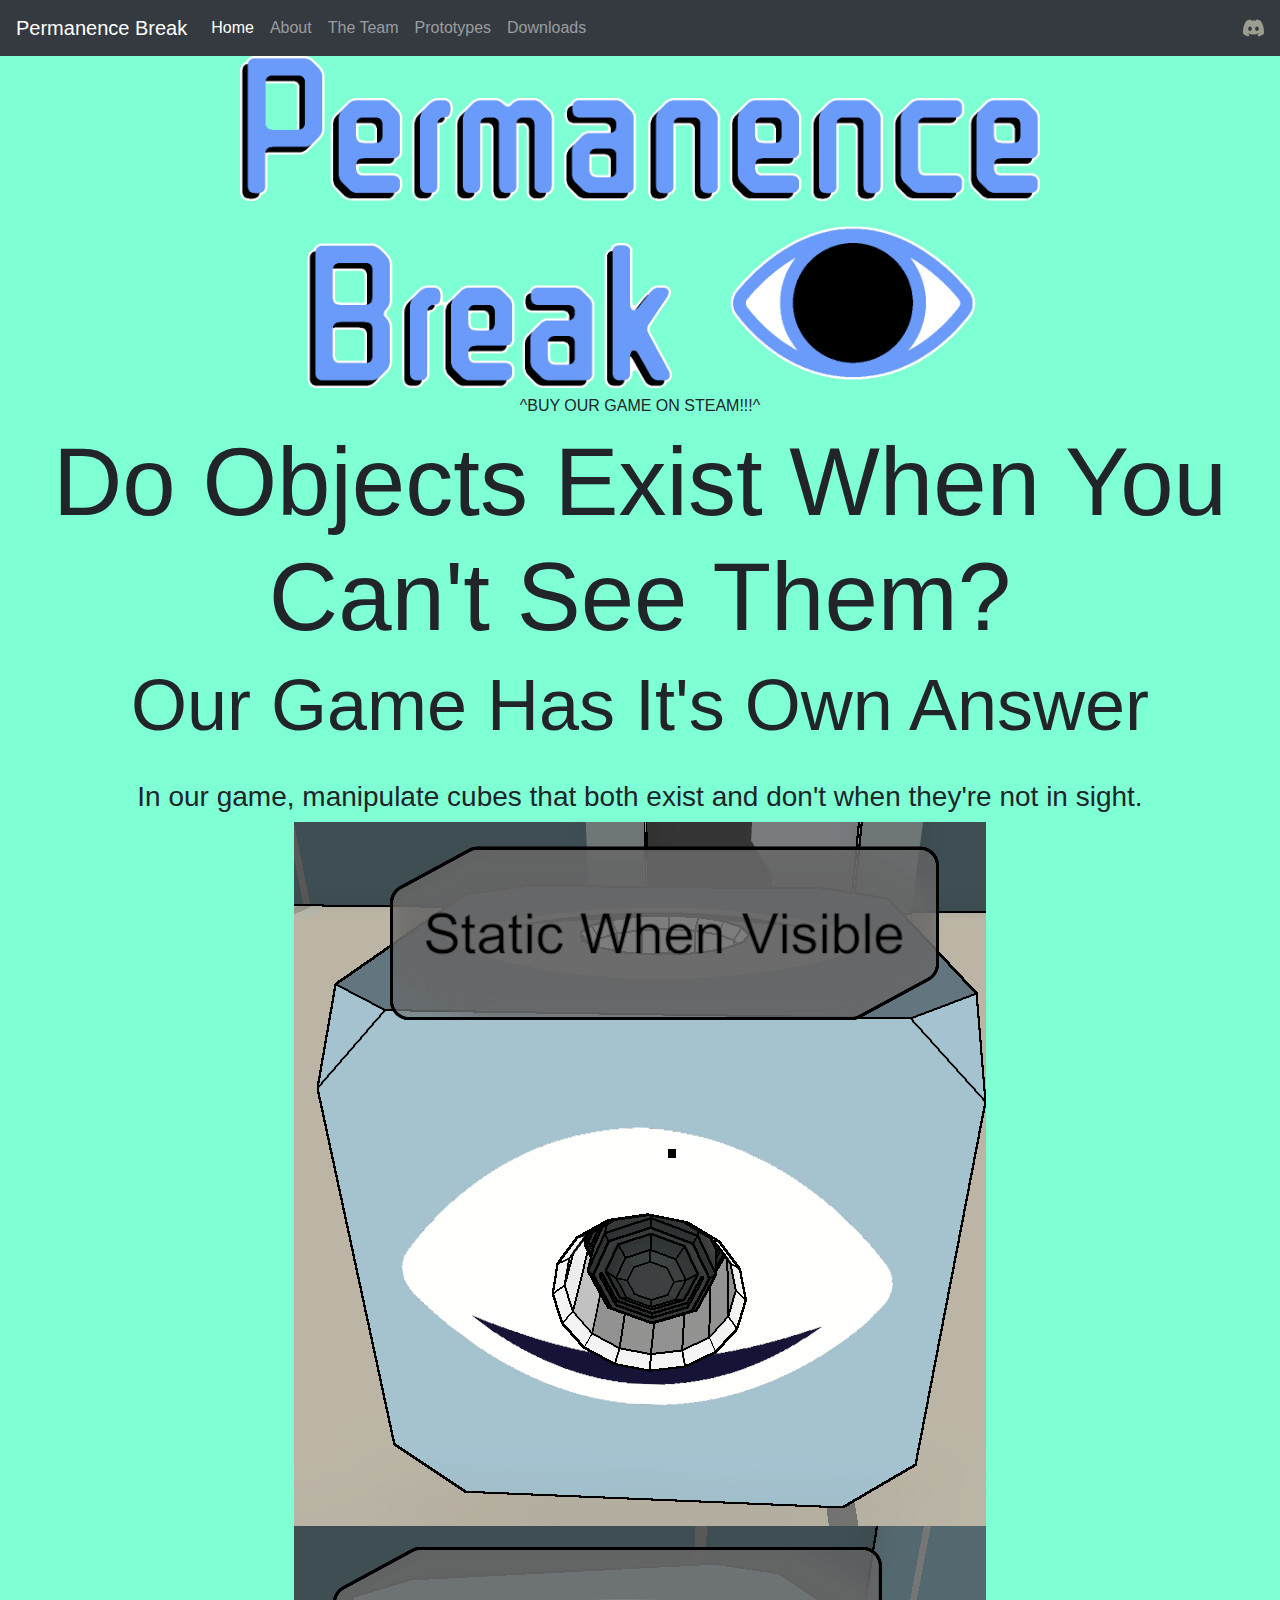
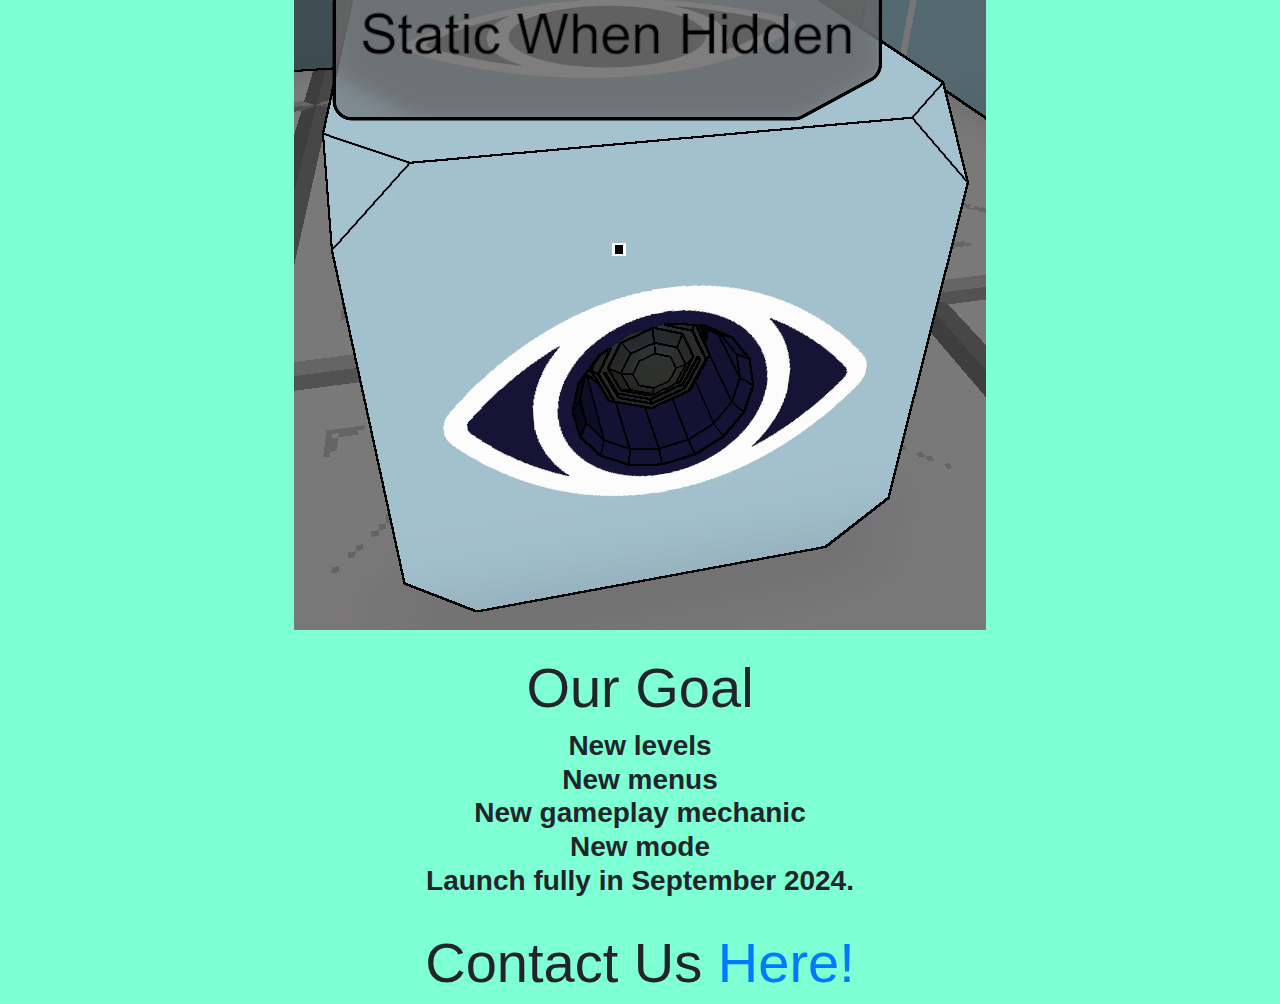
<file: index.html>
<!DOCTYPE html>
<html>
  <meta charset="UTF-8" />

  <meta name="viewport" content="width=device-width, initial-scale=1" />
  <link
    rel="stylesheet"
    href="https://cdn.jsdelivr.net/npm/bootstrap@4.3.1/dist/css/bootstrap.min.css"
    integrity="sha384-ggOyR0iXCbMQv3Xipma34MD+dH/1fQ784/j6cY/iJTQUOhcWr7x9JvoRxT2MZw1T"
    crossorigin="anonymous"
  />
  <link rel="stylesheet" href="./css/styles.css" />
  <title>Permanence Break</title>

  <body>
    <nav class="navbar navbar-expand-lg navbar-dark bg-dark sticky-top">
      <a class="navbar-brand" href="#">Permanence Break</a>
      <button
        class="navbar-toggler"
        type="button"
        data-bs-toggle="collapse"
        data-bs-target="#navbarNav"
        aria-controls="navbarNav"
        aria-expanded="false"
        aria-label="Toggle navigation"
      >
        <span class="navbar-toggler-icon"></span>
      </button>
      <div class="collapse navbar-collapse" id="navbarNav">
        <ul class="navbar-nav mr-auto">
          <li class="nav-item active">
            <a class="nav-link" href="index.html"
              >Home <span class="sr-only">(current)</span></a
            >
          </li>
          <li class="nav-item">
            <a class="nav-link" href="html/about.html">About</a>
          </li>
          <li class="nav-item">
            <a class="nav-link" href="html/team.html">The Team</a>
          </li>
          <li class="nav-item">
            <a class="nav-link" href="html/prototypes.html">Prototypes</a>
          </li>
          <li class="nav-item">
            <a class="nav-link" href="html/download.html">Downloads</a>
          </li>
        </ul>

        <img
          src="assets/img/grey discord.svg "
          onmouseover="this.src='assets/img/white discord.svg ';"
          onmouseout="this.src='assets/img/grey discord.svg ';"
          onClick="invite()"
          class="d-none d-lg-inline discord-img"
        />
      </div>
    </nav>
    <div>
      <h1 class="display-1 text-center">
        <a href="https://store.steampowered.com/app/2928200/Permanence_Break/"
          ><img
            class="img-fluid"
            src="assets/img/PermanenceBreakLogo.png"
            width="800"
            height="150"
        /></a>
      </h1>
    </div>
    <h6 class="display-6 text-center">^BUY OUR GAME ON STEAM!!!^</h6>
    <h1 class="display-1 text-center">
      Do Objects Exist When You Can't See Them?
    </h1>
    <h3 class="display-3 text-center">Our Game Has It's Own Answer</h3>
    <br />
    <h3 class="text-center">
      In our game, manipulate cubes that both exist and don't when they're not
      in sight.
    </h3>
    <div class="grid-container">
      <div>
        <img
          class="img-fluid"
          src="assets/img/hidden-cube.png"
          width="692"
          height="704"
        />
        <img
          class="img-fluid"
          src="assets/img/visible-cube.png"
          width="692"
          height="704"
        />
      </div>
    </div>
    <div class="center-w-margin">
      <h4 class="display-4 text-center mt-4"><strong>Our Goal</strong></h4>
      <h3 class="text-center">
        <strong>
          New levels
          <br />
          New menus
          <br />
          New gameplay mechanic
          <br />
          New mode
          <br />
          Launch fully in September 2024.
        </strong>
      </h3>
      <br />
      <h4 class="display-4 text-center">
        <strong>Contact Us <a href="html/team.html">Here!</a></strong>
      </h4>
    </div>
    <script
      src="https://cdn.jsdelivr.net/npm/bootstrap@5.3.2/dist/js/bootstrap.bundle.min.js"
      integrity="sha384-C6RzsynM9kWDrMNeT87bh95OGNyZPhcTNXj1NW7RuBCsyN/o0jlpcV8Qyq46cDfL"
      crossorigin="anonymous"
    ></script>
    <script>
      function invite() {
        window.location.href = "https://discord.gg/EFhTVCAAUB";
      }
    </script>
  </body>
</html>
</file>
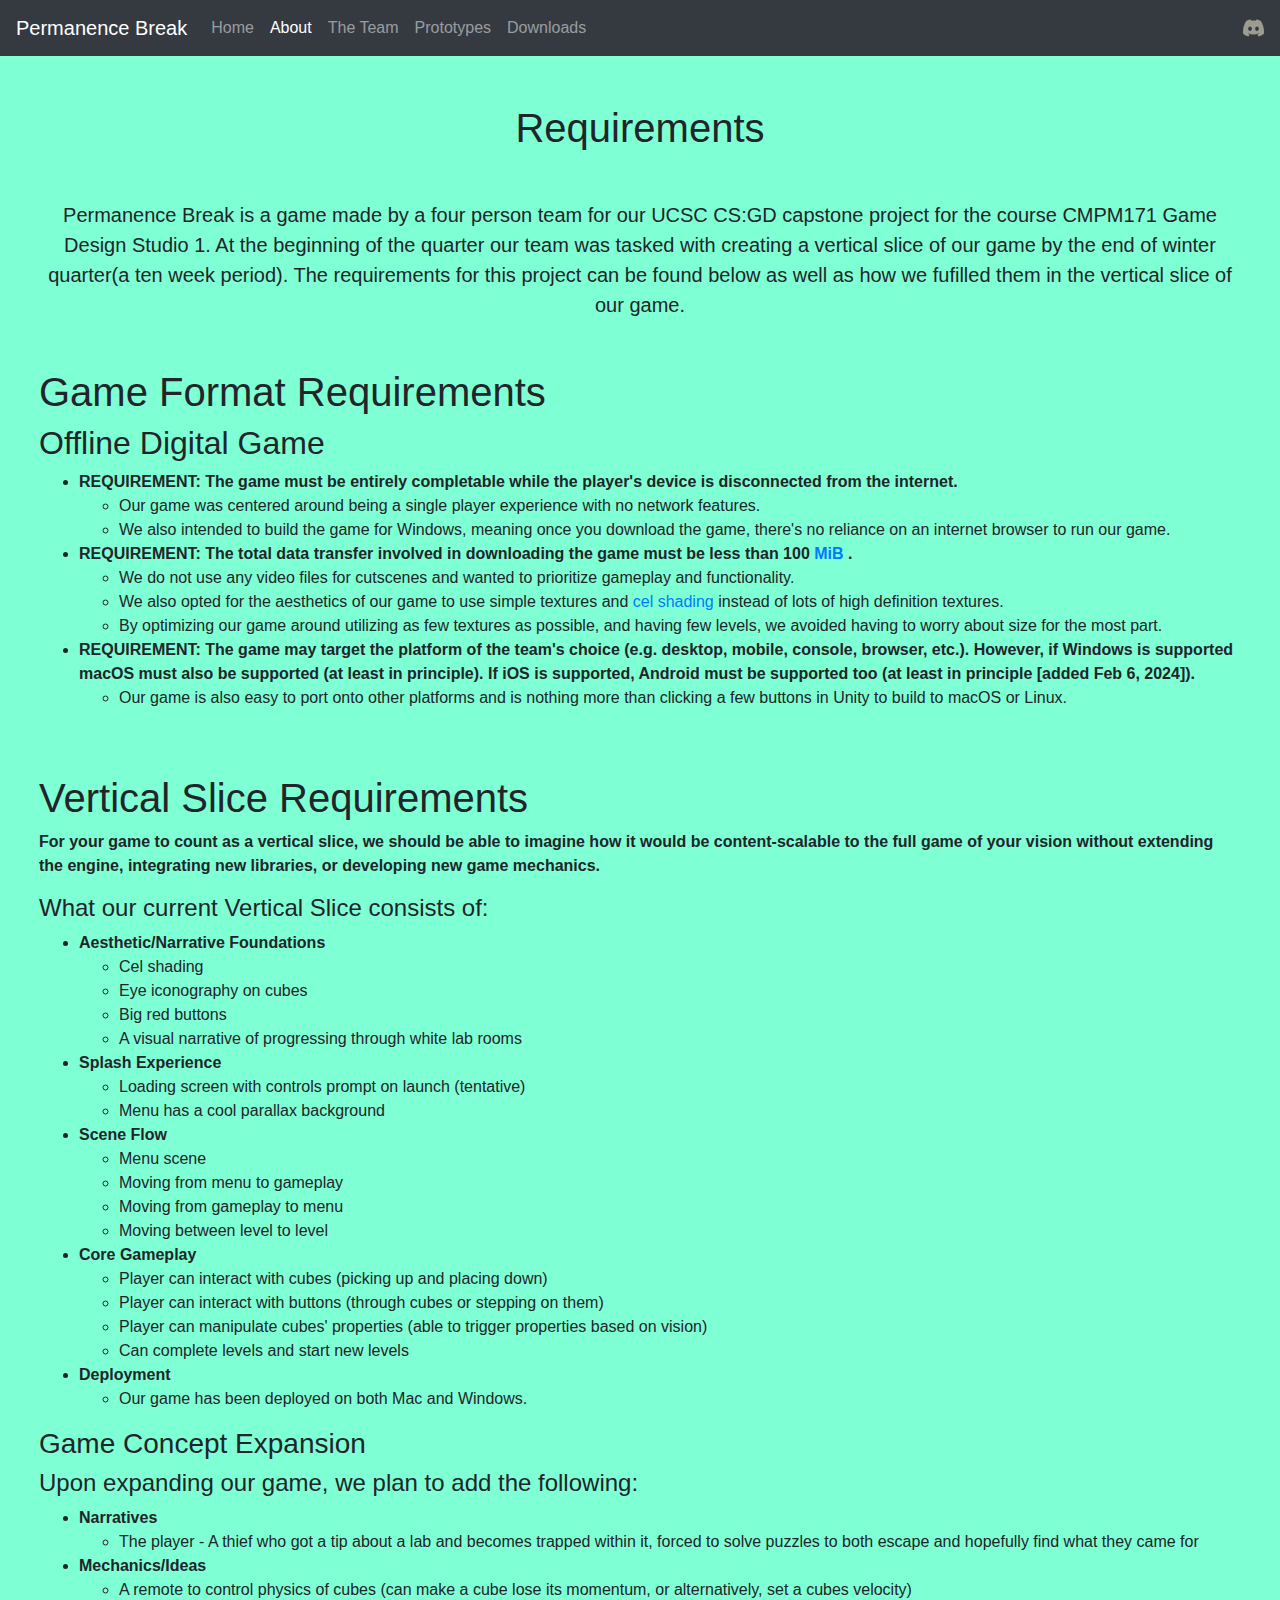
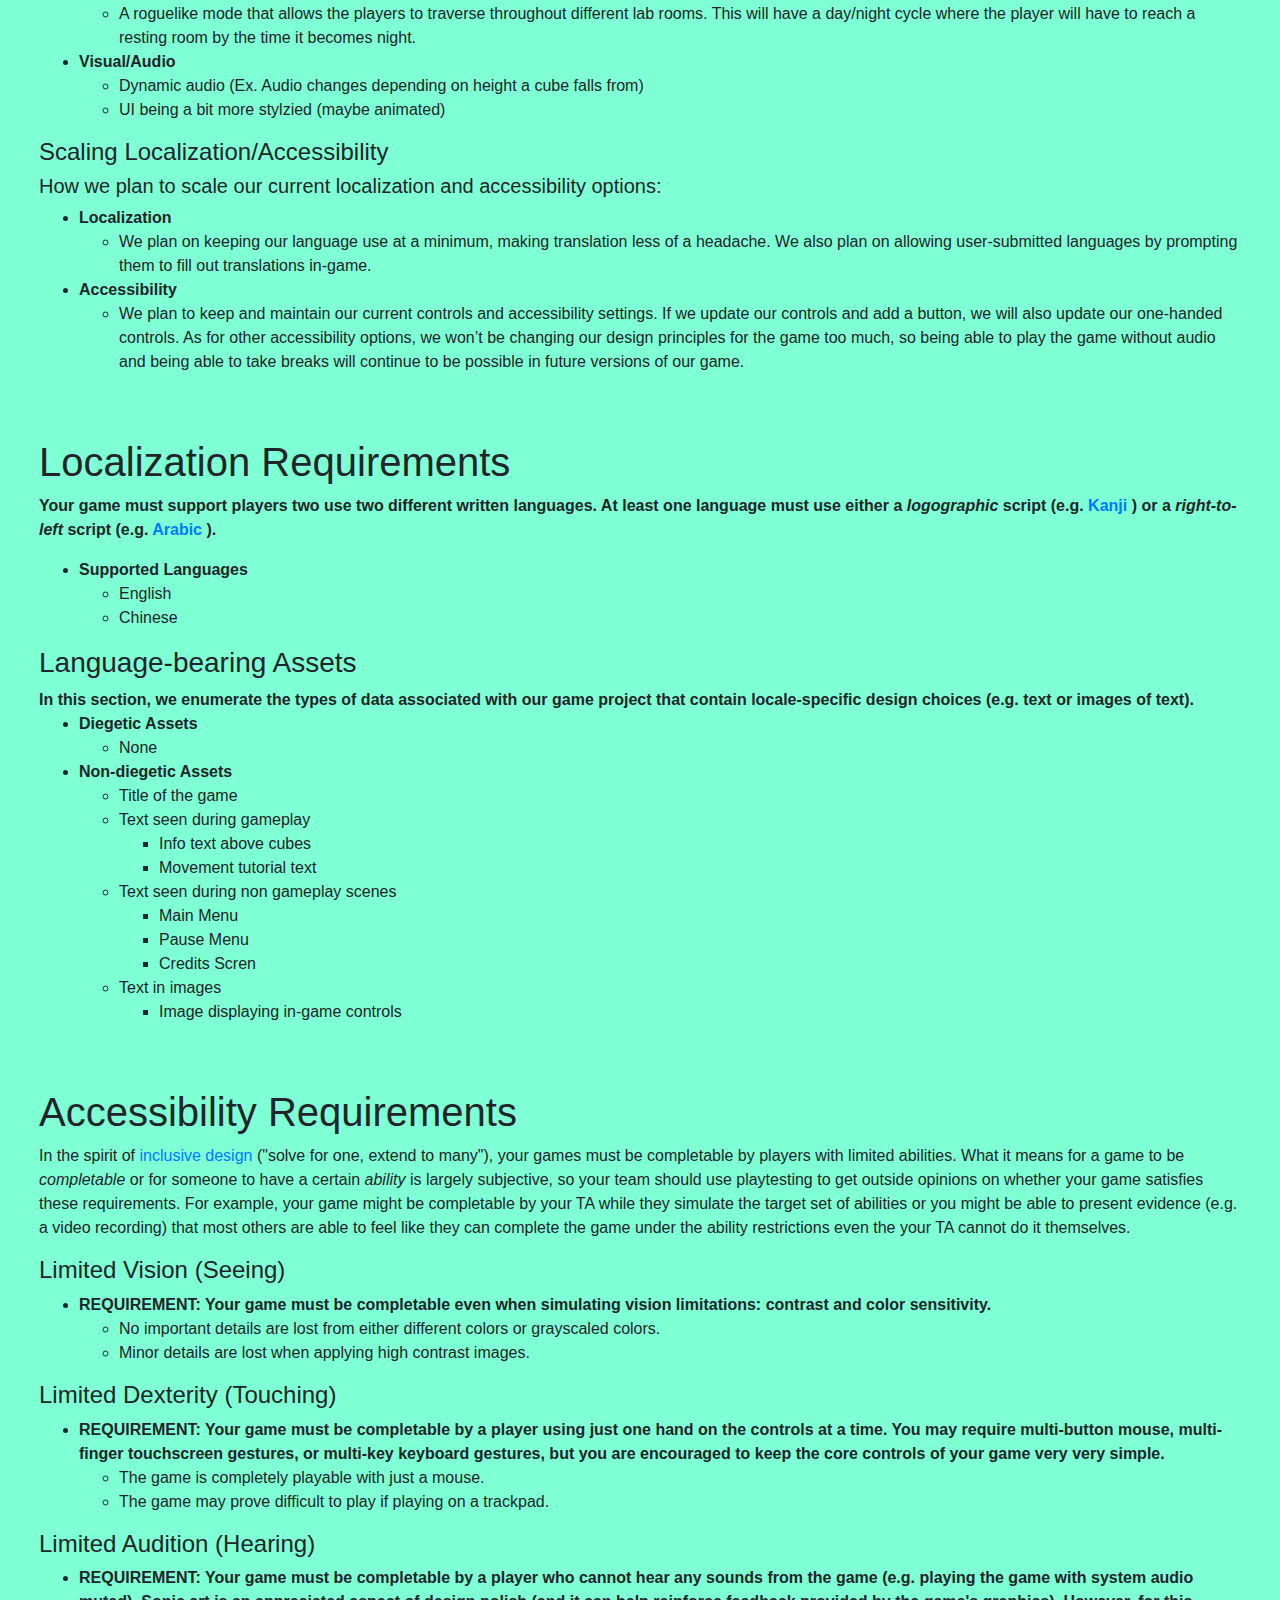
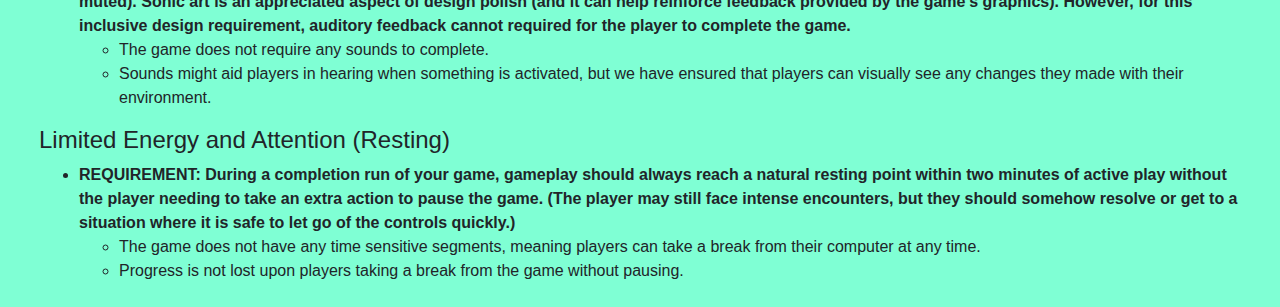
<file: html/about.html>
<!DOCTYPE html>
<html>
  <meta charset="UTF-8" />
  <meta name="viewport" content="width=device-width, initial-scale=1" />
  <link
    rel="stylesheet"
    href="https://cdn.jsdelivr.net/npm/bootstrap@4.3.1/dist/css/bootstrap.min.css"
    integrity="sha384-ggOyR0iXCbMQv3Xipma34MD+dH/1fQ784/j6cY/iJTQUOhcWr7x9JvoRxT2MZw1T"
    crossorigin="anonymous"
  />
  <title>About</title>
  <link rel="stylesheet" href="../css/styles.css" />
  <body>
    <nav class="navbar navbar-expand-lg navbar-dark bg-dark sticky-top">
      <a class="navbar-brand" href="#">Permanence Break</a>
      <button
        class="navbar-toggler"
        type="button"
        data-bs-toggle="collapse"
        data-bs-target="#navbarNav"
        aria-controls="navbarNav"
        aria-expanded="false"
        aria-label="Toggle navigation"
      >
        <span class="navbar-toggler-icon"></span>
      </button>

      <div class="collapse navbar-collapse" id="navbarNav">
        <ul class="navbar-nav mr-auto">
          <li class="nav-item">
            <a class="nav-link" href="../index.html">Home </a>
          </li>
          <li class="nav-item active">
            <a class="nav-link" href="about.html"
              >About<span class="sr-only">(current)</span></a
            >
          </li>
          <li class="nav-item">
            <a class="nav-link" href="team.html">The Team</a>
          </li>
          <li class="nav-item">
            <a class="nav-link" href="prototypes.html">Prototypes</a>
          </li>
          <li class="nav-item">
            <a class="nav-link" href="download.html">Downloads</a>
          </li>
        </ul>
        <img   src="../assets/img/grey discord.svg " onmouseover="this.src='../assets/img/white discord.svg ';" onmouseout="this.src='../assets/img/grey discord.svg ';" onClick="invite()" class="d-none d-lg-inline discord-img">
      </div>
    </nav>
    <div class="text-center header-container m-5">
      <h1 class="display-5 m-5">Requirements</h1>
      <p class="lead font-weight-normal">Permanence Break is a game made by a four person team for our UCSC CS:GD capstone project for the course CMPM171 Game Design Studio 1. At the beginning of the quarter our team was tasked with creating a vertical slice of our game by the end of winter quarter(a ten week period). The requirements for this project can be found below as well as how we fufilled them in the vertical slice of our game.</p>
    </div>
    <div class="container-fluid">
      <div class="m-4">
        <div >
          <h1 class="page-title">Game Format Requirements</h1>

          <h2>Offline Digital Game</h2>
          <ul>
            <li>
              <strong
                >REQUIREMENT: The game must be entirely completable while the player's device
                is disconnected from the internet.</strong
              >
              <ul>
                <li>
                  Our game was centered around being a single player experience with no network 
                  features.
                </li>
                <li>
                  We also intended to build the game for Windows, meaning once you download the 
                  game, there's no reliance on an internet browser to run our game.
                </li>
              </ul>
            </li>
            <li>
              <strong
                >REQUIREMENT: The total data transfer involved in downloading the game must
                be less than 100
                <a
                  class="inline_disabled external"
                  href="https://simple.wikipedia.org/wiki/Mebibyte"
                  target="_blank"
                  rel="noreferrer noopener"
                  ><span>MiB</span
                  >
                    <span class="sr-only"
                      >Links to an external site.</span
                    ></span
                  ></a
                >.</strong
              >
              <ul>
                <li>
                  We do not use any video files for cutscenes and wanted to 
                  prioritize gameplay and functionality.
                </li>
                <li>
                  We also opted for the aesthetics of our game to use simple textures 
                  and <a
                  class="inline_disabled external"
                  href="https://en.wikipedia.org/wiki/Cel_shading"
                  target="_blank"
                  rel="noreferrer noopener"
                  ><span>cel shading</span
                  >
                    <span class="sr-only"
                      >Links to an external site.</span
                    ></span
                  ></a
                  > instead of lots of high definition textures.
                </li>
                <li>
                  By optimizing our game around utilizing as few textures as possible, 
                  and having few levels, we avoided having to worry about size for the 
                  most part.
                </li>
              </ul>
            </li>
            <li>
              <strong
                >REQUIREMENT: The game may target the platform of the team's choice (e.g.
                desktop, mobile, console, browser, etc.). However, if Windows is
                supported macOS must also be supported (at least in principle).
                If iOS is supported, Android must be supported too (at least in
                principle [added Feb 6, 2024]).</strong
              >
              <ul>
                
                <li>
                  Our game is also easy to port onto other platforms and is nothing more than 
                  clicking a few buttons in Unity to build to macOS or Linux. 
                </li>
               
              </ul>
            </li>
          </ul>
          

          <p>&nbsp;</p>
        </div>
      </div>
      <div class="m-4">
        <div >
          <h1 class="page-title">Vertical Slice Requirements</h1>

          <p>
            <strong
              >For your game to count as a vertical slice, we should be able to
              imagine how it would be content-scalable to the full game of your
              vision without extending the engine, integrating new libraries, or
              developing new game mechanics.</strong
            >
          </p>
          <h4>What our current Vertical Slice consists of:</h4>
          <ul>
            <li>
              <strong>Aesthetic/Narrative Foundations</strong>
            </li>
            <ul>
              <li>Cel shading</li>
              <li>Eye iconography on cubes</li>
              <li>Big red buttons</li>
              <li>A visual narrative of progressing through white lab rooms</li>
            </ul>
            <li>
              <strong>Splash Experience</strong>
            </li>
            <ul>
              <li>Loading screen with controls prompt on launch (tentative)</li>
              <li>Menu has a cool parallax background</li>
            </ul>
            <li>
              <strong>Scene Flow</strong>
            </li>
            <ul>
              <li>Menu scene</li>
              <li>Moving from menu to gameplay</li>
              <li>Moving from gameplay to menu</li>
              <li>Moving between level to level</li>
            </ul>
            <li>
              <strong>Core Gameplay</strong>
            </li>
            <ul>
              <li>Player can interact with cubes (picking up and placing down)</li>
              <li>Player can interact with buttons (through cubes or stepping on them)</li>
              <li>Player can manipulate cubes' properties (able to trigger properties based on vision)</li>
              <li>Can complete levels and start new levels</li>
            </ul>
            <li>
              <strong>Deployment</strong>
            </li>
            <ul>
              <li>Our game has been deployed on both Mac and Windows.</li>
            </ul>
          </ul>
          <h3>Game Concept Expansion</h3>
          <h4>Upon expanding our game, we plan to add the following:</h4>
          <ul>
            <li>
              <strong>Narratives</strong>
            </li>
            <ul>
              <li>The player - A thief who got a tip about a lab and becomes trapped within it,
                forced to solve puzzles to both escape and hopefully find what they came for
              </li>
            </ul>
            <li>
              <strong>Mechanics/Ideas</strong>
            </li>
            <ul>
              <li>
                A remote to control physics of cubes (can make a cube lose its momentum, or 
                alternatively, set a cubes velocity)
              </li>
              <li>
                A roguelike mode that allows the players to traverse throughout different lab
                rooms. This will have a day/night cycle where the player will have to reach a
                resting room by the time it becomes night.
              </li>
            </ul>
            <li>
              <strong>Visual/Audio</strong>
            </li>
            <ul>
              <li>Dynamic audio (Ex. Audio changes depending on height a cube falls from)</li>
              <li>UI being a bit more stylzied (maybe animated)</li>
            </ul>
          </ul>
          <h4>Scaling Localization/Accessibility</h4>
          <h5>How we plan to scale our current localization and accessibility options:</h5>
          <ul>
            <li>
              <strong>Localization</strong>
            </li>
            <ul>
              <li>
                We plan on keeping our language use at a minimum, making translation less of a
                headache. We also plan on allowing user-submitted languages by prompting
                them to fill out translations in-game.
              </li>
            </ul>
            <li>
              <strong>Accessibility</strong>
            </li>
            <ul>
              <li>
                We plan to keep and maintain our current controls and accessibility settings. If
                we update our controls and add a button, we will also update our one-handed
                controls. As for other accessibility options, we won’t be changing our design
                principles for the game too much, so being able to play the game without audio
                and being able to take breaks will continue to be possible in future versions of our
                game.
              </li>
            </ul>
          </ul>
          <p>&nbsp;</p>
        </div>
      </div>
      <div class="m-4">
        <div >
          <h1 class="page-title">Localization Requirements</h1>

          <p>
            <strong
              >Your game must support players two use two different written
              languages. At least one language must use either a
              <em>logographic</em> script (e.g.
              <a
                class="inline_disabled external"
                href="https://en.wikipedia.org/wiki/Kanji"
                target="_blank"
                rel="noreferrer noopener"
                ><span>Kanji</span
                >
                  <span class="sr-only"
                    >Links to an external site.</span
                  ></span
                ></a
              >) or a <em>right-to-left</em> script (e.g.
              <a
                class="inline_disabled external"
                href="https://en.wikipedia.org/wiki/Arabic_script"
                target="_blank"
                rel="noreferrer noopener"
                ><span>Arabic</span
                >
                  <span class="sr-only"
                    >Links to an external site.</span
                  ></span
                ></a
              >).</strong
            >
          </p>
          <ul>
            <li>
               <strong>Supported Languages</strong>
             </li>
             <ul>
               <li>English</li>
               <li>Chinese</li>
            </ul>
           </ul>
           <h3>Language-bearing Assets</h3>
           <strong>
            In this section, we enumerate the types of data associated with our game project that contain
            locale-specific design choices (e.g. text or images of text).
          </strong>
          <ul>
            <li>
              <strong>Diegetic Assets</strong>
            </li>
            <ul>
              <li>None</li>
            </ul>
            <li>
              <strong>Non-diegetic Assets</strong>
            </li>
            <ul>
              <li>Title of the game</li>
              <li>Text seen during gameplay</li>
              <ul>
                <li>Info text above cubes</li>
                <li>Movement tutorial text</li>
              </ul>
              <li>Text seen during non gameplay scenes</li>
              <ul>
                <li>Main Menu</li>
                <li>Pause Menu</li>
                <li>Credits Scren</li>
              </ul>
              <li>Text in images</li>
              <ul>
                <li>Image displaying in-game controls</li>
              </ul>
            </ul>
          </ul>
        </div>
        <p>&nbsp;</p>
      </div>
      <div class="m-4">
        <div >
          <h1 class="page-title">Accessibility Requirements</h1>

          <p>
            In the spirit of
            <a
              class="inline_disabled external"
              href="https://inclusive.microsoft.design/"
              target="_blank"
              rel="noreferrer noopener"
              ><span>inclusive design</span
              >
                <span class="sr-only"
                  >Links to an external site.</span
                ></span
              ></a
            >
            ("solve for one, extend to many"), your games must be completable by
            players with limited abilities. What it means for a game to be
            <em>completable</em> or for someone to have a certain
            <em>ability</em> is largely subjective, so your team should use
            playtesting to get outside opinions on whether your game satisfies
            these requirements. For example, your game might be completable by
            your TA while they simulate the target set of abilities or you might
            be able to present evidence (e.g. a video recording) that most
            others are able to feel like they can complete the game under the
            ability restrictions even the your TA cannot do it themselves.
          </p>
          <h4>Limited Vision (Seeing)</h4>
          <ul>
            <li>
              <strong>
                REQUIREMENT: Your game must be completable even when simulating vision
                limitations: contrast and color sensitivity.
              </strong>
            </li>
            <ul>
              <li>
                No important details are lost from either different colors or grayscaled 
                colors.
              </li>
              <li>Minor details are lost when applying high contrast images.</li>
            </ul>
          </ul>
          <h4>Limited Dexterity (Touching)</h4>
          <ul>
            <li>
              <strong>
                REQUIREMENT: Your game must be completable by a player using just one hand 
                on the controls at a time. You may require multi-button mouse, multi-finger
                touchscreen gestures, or multi-key keyboard gestures, but you are
                encouraged to keep the core controls of your game very very simple.
              </strong>
            </li>
            <ul>
              <li>The game is completely playable with just a mouse.</li>
              <li>The game may prove difficult to play if playing on a trackpad.</li>
            </ul>
          </ul>
          <h4>Limited Audition (Hearing)</h4>
          <ul>
            <li>
              <strong>
                REQUIREMENT: Your game must be completable by a player who cannot hear any 
                sounds from the game (e.g. playing the game with system audio muted). 
                Sonic art is an appreciated aspect of design polish (and it can help
                reinforce feedback provided by the game's graphics). However, for
                this inclusive design requirement, auditory feedback cannot required
                for the player to complete the game.
              </strong>
            </li>
            <ul>
              <li>The game does not require any sounds to complete.</li>
              <li>
                Sounds might aid players in hearing when something is activated, but we have 
                ensured that players can visually see any changes they made with their environment.
              </li>
            </ul>
          </ul>
          <h4>Limited Energy and Attention (Resting)</h4>
          <ul>
            <li>
              <strong>
                REQUIREMENT: During a completion run of your game, gameplay should always 
                reach a natural resting point within two minutes of active play without 
                the player needing to take an extra action to pause the game. (The
                player may still face intense encounters, but they should somehow
                resolve or get to a situation where it is safe to let go of the
                controls quickly.)
              </strong>
            </li>
            <ul>
              <li>
                The game does not have any time sensitive segments, meaning players can take 
                a break from their computer at any time.
              </li>
              <li>Progress is not lost upon players taking a break from the game without pausing.</li>
            </ul>
          </ul>
        </div>
      </div>
    </div>
  </body>
  <script
    src="https://cdn.jsdelivr.net/npm/bootstrap@5.3.2/dist/js/bootstrap.bundle.min.js"
    integrity="sha384-C6RzsynM9kWDrMNeT87bh95OGNyZPhcTNXj1NW7RuBCsyN/o0jlpcV8Qyq46cDfL"
    crossorigin="anonymous"
  ></script>
  <script>
    function invite(){
      window.location.href = "https://discord.gg/EFhTVCAAUB";
    }</script>
</html>
</file>
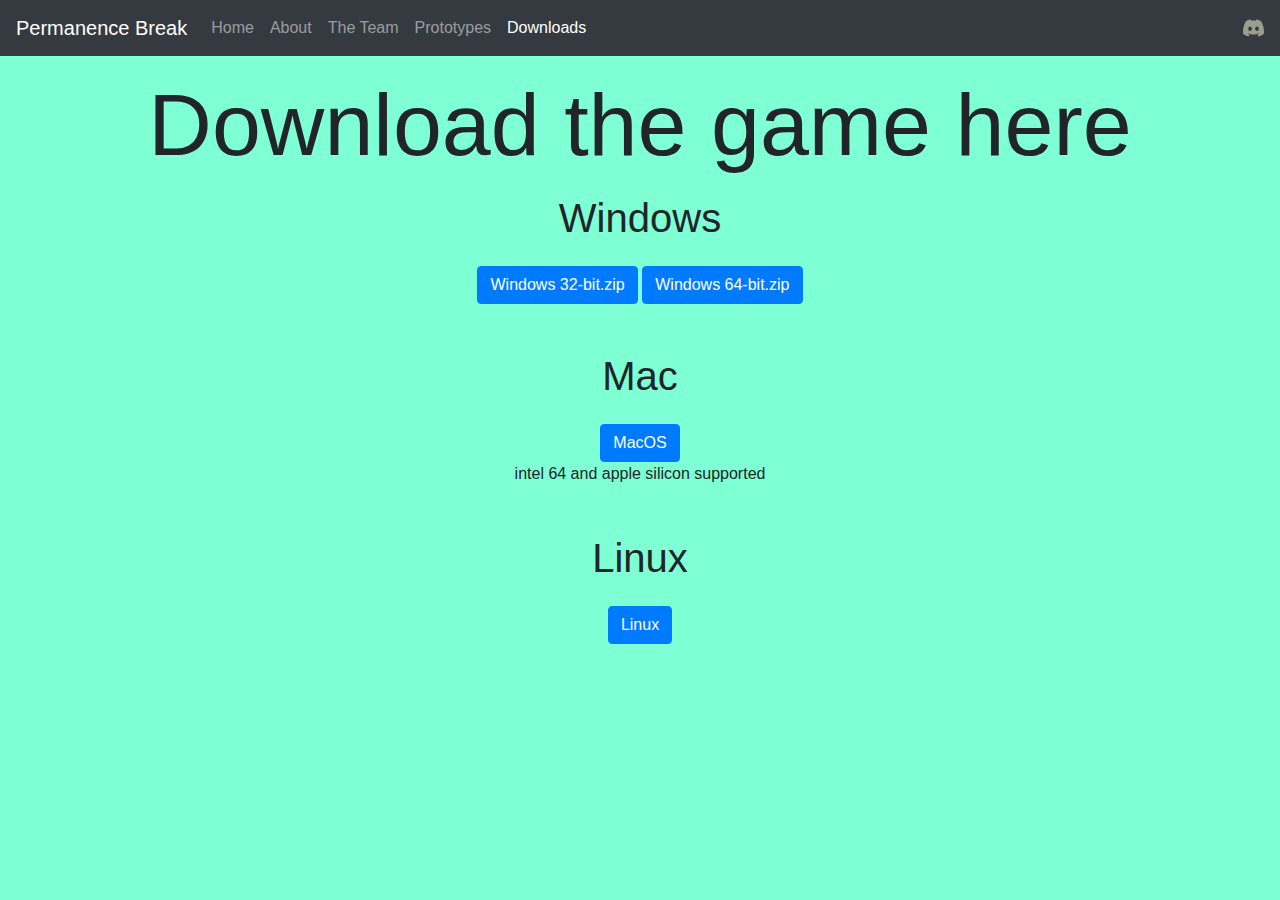
<file: html/download.html>
<!DOCTYPE html>
<html>
  <meta charset="UTF-8" />
  <meta name="viewport" content="width=device-width, initial-scale=1" />
  <link
    rel="stylesheet"
    href="https://cdn.jsdelivr.net/npm/bootstrap@4.3.1/dist/css/bootstrap.min.css"
    integrity="sha384-ggOyR0iXCbMQv3Xipma34MD+dH/1fQ784/j6cY/iJTQUOhcWr7x9JvoRxT2MZw1T"
    crossorigin="anonymous"
  />
  <title>Download</title>
  <link rel="stylesheet" href="../css/styles.css" />
  <body>
    <nav class="navbar navbar-expand-lg navbar-dark bg-dark">
      <a class="navbar-brand" href="#">Permanence Break</a>
      <button
        class="navbar-toggler"
        type="button"
        data-bs-toggle="collapse"
        data-bs-target="#navbarNav"
        aria-controls="navbarNav"
        aria-expanded="false"
        aria-label="Toggle navigation"
      >
        <span class="navbar-toggler-icon"></span>
      </button>

      <div class="collapse navbar-collapse" id="navbarNav">
        <ul class="navbar-nav mr-auto">
          <li class="nav-item">
            <a class="nav-link" href="../index.html">Home </a>
          </li>
          <li class="nav-item">
            <a class="nav-link" href="about.html">About</a>
          </li>
          <li class="nav-item">
            <a class="nav-link" href="team.html">The Team</a>
          </li>
          <li class="nav-item">
            <a class="nav-link" href="prototypes.html">Prototypes</a>
          </li>
          <li class="nav-item active">
            <a class="nav-link" href="download.html"
              >Downloads<span class="sr-only">(current)</span></a
            >
          </li>
        </ul>
        <img
          src="../assets/img/grey discord.svg "
          onmouseover="this.src='../assets/img/white discord.svg ';"
          onmouseout="this.src='../assets/img/grey discord.svg ';"
          onClick="invite()"
          class="d-none d-lg-inline discord-img"
        />
      </div>
    </nav>
    <div class="container-fluid text-center">
      <div class="display-2 m-3">Download the game here</div>
      <h1 class="mb-4">Windows</h1>
      <a
        class="btn btn-primary"
        href="https://github.com/jjam02/PermanenceBreakArchive/raw/main/permanence%20break%20build%200.1.0%20Windows%2032-bit.zip?download="
        role="button"
        >Windows 32-bit.zip</a
      >
      <a
        class="btn btn-primary"
        href="https://github.com/jjam02/PermanenceBreakArchive/raw/main/permanence%20break%20build%200.1.0%20Windows%2064-bit.zip?download="
        role="button"
        >Windows 64-bit.zip</a
      >
      <h1 class="mt-5 mb-4">Mac</h1>
      <a
        class="btn btn-primary"
        href="https://github.com/jjam02/PermanenceBreakArchive/raw/main/Permanence%20break%200.1.0%20macOS.zip?download="
        role="button"
        >MacOS</a
      >
      <p>intel 64 and apple silicon supported</p>

      <h1 class="mt-5 mb-4">Linux</h1>
      <a
        class="btn btn-primary"
        href= "https://github.com/jjam02/PermanenceBreakArchive/raw/main/Permanence%20break%20build%200.1.0%20StandaloneLinux64.zip?download="
        role="button"
      >Linux</a>
    </div>
  </body>
  <script
    src="https://cdn.jsdelivr.net/npm/bootstrap@5.3.2/dist/js/bootstrap.bundle.min.js"
    integrity="sha384-C6RzsynM9kWDrMNeT87bh95OGNyZPhcTNXj1NW7RuBCsyN/o0jlpcV8Qyq46cDfL"
    crossorigin="anonymous"
  ></script>
  <script>
    function invite() {
      window.location.href = "https://discord.gg/EFhTVCAAUB";
    }
  </script>
</html>
</file>
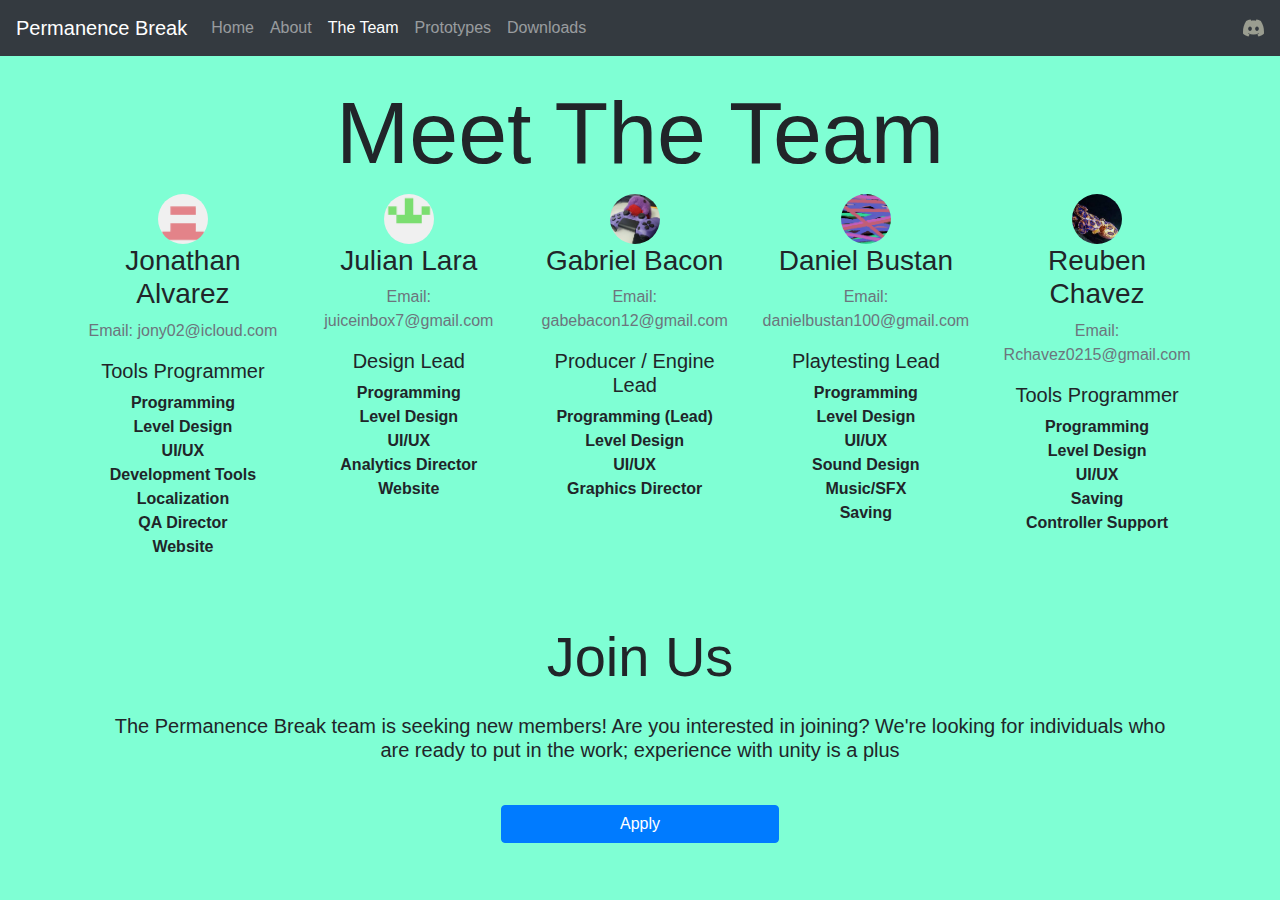
<file: html/team.html>
<!DOCTYPE html>
<html>
  <meta charset="UTF-8" />
  <meta name="viewport" content="width=device-width, initial-scale=1" />
  <link
    rel="stylesheet"
    href="https://cdn.jsdelivr.net/npm/bootstrap@4.3.1/dist/css/bootstrap.min.css"
    integrity="sha384-ggOyR0iXCbMQv3Xipma34MD+dH/1fQ784/j6cY/iJTQUOhcWr7x9JvoRxT2MZw1T"
    crossorigin="anonymous"
  />
  <link rel="stylesheet" href="../css/styles.css" />
  <title>Team</title>
  <body>
    <nav class="navbar navbar-expand-lg navbar-dark bg-dark sticky-top">
      <a class="navbar-brand" href="#">Permanence Break</a>
      <button
        class="navbar-toggler"
        type="button"
        data-bs-toggle="collapse"
        data-bs-target="#navbarNav"
        aria-controls="navbarNav"
        aria-expanded="false"
        aria-label="Toggle navigation"
      >
        <span class="navbar-toggler-icon"></span>
      </button>

      <div class="collapse navbar-collapse" id="navbarNav">
        <ul class="navbar-nav mr-auto">
          <li class="nav-item">
            <a class="nav-link" href="../index.html">Home </a>
          </li>
          <li class="nav-item">
            <a class="nav-link" href="about.html">About</a>
          </li>
          <li class="nav-item active">
            <a class="nav-link" href="team.html"
              >The Team<span class="sr-only">(current)</span></a
            >
          </li>
          <li class="nav-item">
            <a class="nav-link" href="prototypes.html">Prototypes</a>
          </li>
          <li class="nav-item">
            <a class="nav-link" href="download.html">Downloads</a>
          </li>
        </ul>
        <img   src="../assets/img/grey discord.svg " onmouseover="this.src='../assets/img/white discord.svg ';" onmouseout="this.src='../assets/img/grey discord.svg ';" onClick="invite()" class="d-none d-lg-inline discord-img">
      </div>
    </nav>
    <div class="text-center header-container">
      <h1 class="display-2  mt-4">Meet The Team</h1>
    </div>
    <div class="container">
      <div class="row">
        <div class="col-sm">
          <div class="d-flex flex-column align-items-center">
            <a href="https://github.com/jjam02"
              ><img
                src="../assets/img/jonathan.png"
                alt="..."
                class="img-fluid rounded-circle profile-img"
            /></a>
            <div class="text-center">
              <h3>Jonathan Alvarez</h3>
              <p class="text-muted">Email: jony02@icloud.com</p>
              <h5>Tools Programmer</h5>
              <p>
                <strong>Programming</strong><br />
                <strong>Level Design</strong><br />
                <strong>UI/UX</strong><br />
                <strong>Development Tools</strong><br />
                <strong>Localization</strong><br />
                <strong>QA Director</strong><br />
                <strong>Website</strong>
              </p>
            </div>
          </div>
        </div>
        <div class="col-sm">
          <div class="d-flex flex-column align-items-center">
            <a href="https://github.com/JuiceBox7"
              ><img
                src="../assets/img/julian.png"
                alt="..."
                class="img-fluid rounded-circle profile-img"
            /></a>
            <div class="text-center">
              <h3>Julian Lara</h3>
              <p class="text-muted">Email: juiceinbox7@gmail.com</p>
              <h5>Design Lead</h5>
              <p>
                <strong>Programming</strong><br />
                <strong>Level Design</strong><br />
                <strong>UI/UX</strong><br />
                <strong>Analytics Director</strong><br />
                <strong>Website</strong>
              </p>
            </div>
          </div>
        </div>
        <div class="col-sm">
          <div class="d-flex flex-column align-items-center">
            <a href="https://github.com/TurkeuBacon"
              ><img
                src="../assets/img/gabe.png"
                alt="..."
                class="img-fluid rounded-circle profile-img"
            /></a>
            <div class="text-center">
              <h3>Gabriel Bacon</h3>
              <p class="text-muted">Email: gabebacon12@gmail.com</p>
              <h5>Producer / Engine Lead</h5>
              <p>
                <strong>Programming (Lead)</strong><br />
                <strong>Level Design</strong><br />
                <strong>UI/UX</strong><br />
                <strong>Graphics Director</strong>
              </p>
            </div>
          </div>
        </div>
        <div class="col-sm">
          <div class="d-flex flex-column align-items-center">
            <a href="https://github.com/dbustan"
              ><img
                src="../assets/img/daniel.png"
                alt="..."
                class="img-fluid rounded-circle profile-img"
            /></a>
            <div class="text-center">
              <h3>Daniel Bustan</h3>
              <p class="text-muted">Email: danielbustan100@gmail.com</p>
              <h5>Playtesting Lead</h5>
              <p>
                <strong>Programming</strong><br />
                <strong>Level Design</strong><br />
                <strong>UI/UX</strong><br />
                <strong>Sound Design</strong><br />
                <strong>Music/SFX</strong><br />
                <strong>Saving</strong>
              </p>
            </div>
          </div>
        </div>
        <div class="col-sm">
          <div class="d-flex flex-column align-items-center">
            <a href="https://github.com/timpt0261"
              ><img
                src="../assets/img/reuben.png"
                alt="..."
                class="img-fluid rounded-circle profile-img"
            /></a>
            <div class="text-center">
              <h3>Reuben Chavez</h3>
              <p class="text-muted">Email: Rchavez0215@gmail.com</p>
              <h5>Tools Programmer</h5>
              <p>
                <strong>Programming</strong><br />
                <strong>Level Design</strong><br />
                <strong>UI/UX</strong><br />
                <strong>Saving</strong><br />
                <strong>Controller Support</strong>
              </p>
            </div>
          </div>
        </div>
      </div>
    </div>
    <div class="container mt-5">
      <div class="display-4 text-center">
        Join Us
        <p class="lead font-weight-normal m-4">
          The Permanence Break team is seeking new members! Are you interested
          in joining? We're looking for individuals who are ready to put in the
          work; experience with unity is a plus
        </p>
        <div class="text-center">
          <a
            class="btn btn-primary col-3"
            href="https://docs.google.com/forms/d/e/1FAIpQLScgcaQyehr8hEqY5tVZlGs-D_D7cWbg6i9zAvYID0V55FaEkg/viewform"
            role="button"
            >Apply</a
          >
        </div>
      </div>
    </div>
  </body>
  <script
    src="https://cdn.jsdelivr.net/npm/bootstrap@5.3.2/dist/js/bootstrap.bundle.min.js"
    integrity="sha384-C6RzsynM9kWDrMNeT87bh95OGNyZPhcTNXj1NW7RuBCsyN/o0jlpcV8Qyq46cDfL"
    crossorigin="anonymous"
  ></script>
  <script>
    function invite(){
      window.location.href = "https://discord.gg/EFhTVCAAUB";
    }</script>
</html>
</file>
<file: css/styles.css>
.profile-img {
  width: 50px;
  height: auto;
}

.grid-container {
  display: flex;
  flex-direction: row;
  align-items: center;
  text-align: center;
  justify-content: center;
  flex-wrap: wrap;
}

.grid-img {
  margin: 0 3px 3px 0;
}

.center-w-margin {
  padding-left: 10%;
  padding-right: 10%;
}

body {
  background-color: aquamarine;
  
}


/* scrollbar styling done with help of chatGPT  */
::-webkit-scrollbar {
  width: 15px;
  background-color: #e0f2f1; /* Light aquamarine background color */
}

::-webkit-scrollbar-thumb {
  background-color: #43d3c4; /* Darker shade of aquamarine */
  border-radius: 5px;
}

::-webkit-scrollbar-thumb:hover {
  background-color: #0faf9d; /* Darker shade of aquamarine when hovered */
}

::-webkit-scrollbar-track {
  background-color: #88e0d9; /* Lighter shade of aquamarine */
}

.discord-img{
  width:2%;
  height:2%;
  
}

.discord-img:hover{
  cursor: pointer;
  fill: #e0f2f1;
}
</file>
